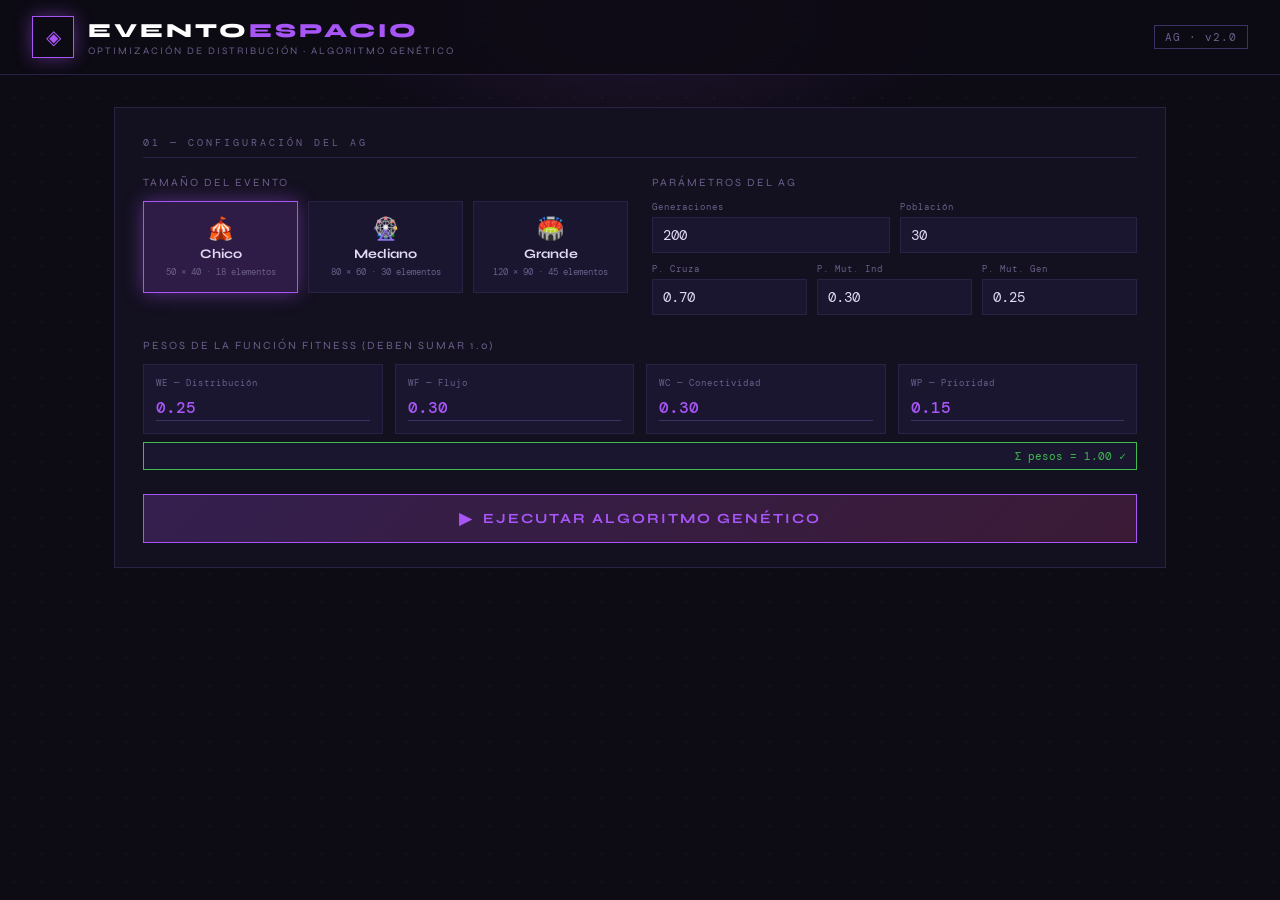
<file: nuevo/templates/index.html>
<!DOCTYPE html>
<html lang="es">
<head>
  <meta charset="UTF-8" />
  <meta name="viewport" content="width=device-width, initial-scale=1.0" />
  <title>EventoEspacio — AG v2</title>
  <link rel="preconnect" href="https://fonts.googleapis.com" />
  <link rel="preconnect" href="https://fonts.gstatic.com" crossorigin />
  <link href="https://fonts.googleapis.com/css2?family=DM+Mono:wght@300;400;500&family=Syne:wght@400;600;700;800&display=swap" rel="stylesheet" />

  <style>
  *, *::before, *::after { margin:0; padding:0; box-sizing:border-box; }

  :root {
    --bg:        #0d0b14;
    --surface:   #13101f;
    --surface2:  #1a1630;
    --border:    #2a2245;
    --border2:   #3d3165;
    --purple:    #a855f7;
    --purple-d:  rgba(168,85,247,.18);
    --pink:      #ec4899;
    --cyan:      #67e8f9;
    --green:     #3fb950;
    --orange:    #f0883e;
    --text:      #e2d9f3;
    --muted:     #6b5f8a;
    --font-ui:   'Syne', sans-serif;
    --font-mono: 'DM Mono', monospace;
    --radius:    4px;
    --glow-p:    0 0 18px rgba(168,85,247,.45);
  }

  body {
    background: var(--bg);
    color: var(--text);
    font-family: var(--font-ui);
    min-height: 100vh;
    overflow-x: hidden;
  }
  body::before {
    content:'';
    position:fixed; inset:0;
    background-image: radial-gradient(circle,rgba(168,85,247,.07) 1px,transparent 1px);
    background-size: 28px 28px;
    pointer-events:none; z-index:0;
  }
  body::after {
    content:'';
    position:fixed; top:-120px; left:50%; transform:translateX(-50%);
    width:700px; height:280px;
    background:radial-gradient(ellipse,rgba(168,85,247,.13) 0%,transparent 70%);
    pointer-events:none; z-index:0;
  }

  header {
    position:sticky; top:0;
    z-index:100;
    display:flex; align-items:center; justify-content:space-between;
    padding:16px 32px;
    background:rgba(13,11,20,.88);
    backdrop-filter:blur(14px);
    border-bottom:1px solid var(--border);
  }
  .logo { display:flex; align-items:center; gap:14px; }
  .logo-icon {
    width:42px; height:42px;
    border:1.5px solid var(--purple);
    display:grid; place-items:center;
    font-size:20px; color:var(--purple);
    box-shadow:var(--glow-p);
    animation:icon-pulse 3.5s ease-in-out infinite;
  }
  @keyframes icon-pulse {
    0%,100%{ box-shadow:var(--glow-p); }
    50%    { box-shadow:0 0 32px rgba(168,85,247,.7); }
  }
  .logo-title { font-size:20px; font-weight:800; letter-spacing:3px; text-transform:uppercase; color:#fff; }
  .logo-title span { color:var(--purple); }
  .logo-sub { font-size:10px; letter-spacing:2px; color:var(--muted); text-transform:uppercase; margin-top:2px; }
  .header-badge {
    font-family:var(--font-mono); font-size:11px;
    padding:4px 10px; border:1px solid var(--border2);
    color:var(--muted); letter-spacing:1px;
  }

  main { position:relative; z-index:1; max-width:1100px; margin:0 auto; padding:32px 24px 80px; }

  .section-label {
    font-family:var(--font-mono); font-size:10px; letter-spacing:3px;
    color:var(--muted); text-transform:uppercase;
    margin-bottom:18px; padding-bottom:8px;
    border-bottom:1px solid var(--border);
  }

  .config-panel {
    background:var(--surface); border:1px solid var(--border);
    padding:28px 28px 24px; margin-bottom:24px;
  }
  .config-grid { display:grid; grid-template-columns:1fr 1fr; gap:24px; margin-bottom:24px; }
  @media(max-width:640px){ .config-grid { grid-template-columns:1fr; } }

  .config-group label {
    display:block; font-size:11px; letter-spacing:2px; text-transform:uppercase;
    color:var(--muted); margin-bottom:12px;
  }
  .input-row { display:flex; gap:10px; align-items:center; flex-wrap:wrap; }
  .input-field { display:flex; flex-direction:column; gap:4px; flex:1; min-width:80px; }
  .input-hint { font-family:var(--font-mono); font-size:9px; color:var(--muted); letter-spacing:1px; }
  .input-field input, .input-field select {
    background:var(--surface2); border:1px solid var(--border);
    color:var(--text); font-family:var(--font-mono); font-size:14px;
    padding:8px 10px; width:100%; outline:none;
    transition:border-color .2s;
  }
  .input-field input:focus, .input-field select:focus { border-color:var(--purple); }
  .input-sep { color:var(--muted); font-size:16px; padding-top:16px; }

  .config-weights { grid-column:1/-1; }
  .weights-grid { display:grid; grid-template-columns:repeat(4,1fr); gap:12px; }
  @media(max-width:600px){ .weights-grid { grid-template-columns:repeat(2,1fr); } }
  .weight-item {
    background:var(--surface2); border:1px solid var(--border);
    padding:12px; display:flex; flex-direction:column; gap:6px;
  }
  .weight-label { font-family:var(--font-mono); font-size:9px; color:var(--muted); letter-spacing:1px; }
  .weight-item input[type=number] {
    background:transparent; border:none; border-bottom:1px solid var(--border2);
    color:var(--purple); font-family:var(--font-mono); font-size:16px;
    font-weight:500; width:100%; outline:none; padding:2px 0;
  }
  #pesoTotal {
    font-family:var(--font-mono); font-size:11px; padding:6px 10px; background:var(--surface2);
    border:1px solid var(--border); color:var(--muted);
    margin-top:8px; text-align:right;
  }
  #pesoTotal.ok  { color:var(--green); border-color:var(--green); }
  #pesoTotal.err { color:#f85149;      border-color:#f85149; }

  .csv-group { grid-column:1/-1; }
  .csv-row { display:flex; gap:16px; flex-wrap:wrap; }
  .csv-field { flex:1; min-width:200px; display:flex; flex-direction:column; gap:6px; }
  .csv-field label { font-family:var(--font-mono); font-size:9px; color:var(--muted); letter-spacing:1px; }
  .csv-field input[type=file] {
    background:var(--surface2); border:1px solid var(--border);
    color:var(--muted); font-family:var(--font-mono); font-size:11px;
    padding:7px 10px; cursor:pointer; width:100%;
  }

  .run-btn {
    display:flex; align-items:center; justify-content:center; gap:10px;
    width:100%; padding:14px;
    background:linear-gradient(135deg,rgba(168,85,247,.22),rgba(236,72,153,.18));
    border:1px solid var(--purple); color:var(--purple);
    font-family:var(--font-ui); font-size:14px; font-weight:700;
    letter-spacing:2px; text-transform:uppercase;
    cursor:pointer; transition:all .2s;
  }
  .run-btn:hover:not(:disabled) {
    background:linear-gradient(135deg,rgba(168,85,247,.38),rgba(236,72,153,.3));
    box-shadow:var(--glow-p);
  }
  .run-btn:disabled { opacity:.5; cursor:not-allowed; }
  .run-icon { font-size:16px; }
  .run-icon.spin { display:inline-block; animation:spin 1s linear infinite; }
  @keyframes spin{ to{ transform:rotate(360deg); } }

  .status-bar {
    display:none; align-items:center; gap:14px;
    background:var(--surface); border:1px solid var(--border);
    padding:14px 20px; margin-bottom:20px;
    font-family:var(--font-mono); font-size:12px; color:var(--muted);
  }
  .status-spinner {
    width:16px; height:16px; border:2px solid var(--border2); border-top-color:var(--purple);
    border-radius:50%; animation:spin 0.8s linear infinite; flex-shrink:0;
  }

  .results-section { display:none; }

  .tabs { display:flex; gap:8px; margin-bottom:16px; flex-wrap:wrap; }
  .tab {
    flex:1; min-width:80px; padding:12px 16px;
    background:var(--surface2); border:1px solid var(--border);
    color:var(--muted); font-family:var(--font-mono); font-size:11px;
    cursor:pointer; text-align:center; transition:all .2s;
  }
  .tab.active {
    background:var(--purple-d); border-color:var(--purple);
    color:var(--purple); box-shadow:var(--glow-p);
  }
  .tab-rank { display:block; font-size:16px; font-weight:700; font-family:var(--font-ui); }
  .tab-score { display:block; font-size:10px; margin-top:3px; }

  .result-layout { display:grid; grid-template-columns:1fr 280px; gap:20px; }
  @media(max-width:800px){ .result-layout { grid-template-columns:1fr; } }

  .map-wrapper { background:var(--surface); border:1px solid var(--border); padding:16px; }
  .map-header { display:flex; justify-content:space-between; align-items:center; margin-bottom:12px; }
  .map-header span { font-family:var(--font-mono); font-size:11px; }
  #mapTitle { color:var(--text); font-size:13px; font-weight:500; }
  #mapDims  { color:var(--muted); }
  .canvas-container { width:100%; overflow:auto; }
  .canvas-container svg { display:block; max-width:100%; }

  .legend { display:flex; flex-wrap:wrap; gap:10px; margin-top:12px; }
  .legend-item { display:flex; align-items:center; gap:6px; font-family:var(--font-mono); font-size:10px; color:var(--muted); }
  .legend-dot { width:10px; height:10px; border-radius:2px; flex-shrink:0; }

  .metrics-panel {
    background:var(--surface); border:1px solid var(--border);
    padding:18px; display:flex; flex-direction:column; gap:14px;
  }
  .metrics-header { font-size:10px; letter-spacing:2px; text-transform:uppercase; color:var(--muted); }

  .metric-row { display:flex; align-items:center; gap:10px; }
  .metric-bar-wrap { flex:1; display:flex; flex-direction:column; gap:4px; }
  .metric-label { font-family:var(--font-mono); font-size:9px; color:var(--muted); }
  .metric-bar-track { height:4px; background:var(--surface2); border-radius:2px; overflow:hidden; }
  .metric-bar { height:100%; background:linear-gradient(90deg,var(--purple),var(--pink)); border-radius:2px; transition:width .5s ease; }
  .metric-val { font-family:var(--font-mono); font-size:12px; color:var(--text); min-width:46px; text-align:right; }

  .metric-divider { height:1px; background:var(--border); }

  .fitness-total { display:flex; justify-content:space-between; align-items:baseline; }
  .fitness-label { font-size:9px; letter-spacing:2px; text-transform:uppercase; color:var(--muted); }
  .fitness-val   { font-family:var(--font-mono); font-size:22px; color:var(--purple); font-weight:500; }

  .penalizacion-row { display:flex; justify-content:space-between; }
  .pen-label { font-family:var(--font-mono); font-size:9px; color:var(--muted); }
  .pen-val   { font-family:var(--font-mono); font-size:12px; color:var(--cyan); }

  .elementos-list-header { font-size:9px; letter-spacing:2px; text-transform:uppercase; color:var(--muted); }
  .elementos-list { display:flex; flex-direction:column; gap:4px; max-height:260px; overflow-y:auto; }
  .elem-row { display:grid; grid-template-columns:10px 1fr auto auto auto; gap:6px; align-items:center; padding:4px 0; border-bottom:1px solid var(--border); font-family:var(--font-mono); font-size:10px; }
  .elem-dot { width:8px; height:8px; border-radius:2px; flex-shrink:0; }
  .elem-name { color:var(--text); white-space:nowrap; overflow:hidden; text-overflow:ellipsis; }
  .elem-pos  { color:var(--muted); }
  .elem-size { color:var(--muted); }
  .elem-rot  { color:var(--cyan); font-size:9px; }

  .chart-wrapper {
    background:var(--surface); border:1px solid var(--border);
    padding:16px; margin-top:20px;
  }
  .chart-wrapper svg { display:block; width:100%; }

  .dataset-cards { display:flex; gap:10px; flex-wrap:wrap; }
  .dataset-card {
    flex:1; min-width:110px; padding:14px 12px;
    background:var(--surface2); border:1px solid var(--border);
    cursor:pointer; text-align:center; transition:all .2s;
    display:flex; flex-direction:column; gap:4px; align-items:center;
  }
  .dataset-card:hover { border-color:var(--border2); }
  .dataset-card.active {
    background:var(--purple-d); border-color:var(--purple);
    box-shadow:var(--glow-p);
  }
  .ds-icon { font-size:22px; }
  .ds-name { font-size:13px; font-weight:700; color:var(--text); }
  .ds-desc { font-family:var(--font-mono); font-size:9px; color:var(--muted); }

  .error-bar {
    display:none; align-items:center; gap:10px;
    background:rgba(248,81,73,.12); border:1px solid #f85149;
    padding:12px 16px; margin-bottom:16px;
    font-family:var(--font-mono); font-size:12px; color:#f85149;
  }
  </style>
</head>
<body>

<header>
  <div class="logo">
    <div class="logo-icon">◈</div>
    <div>
      <div class="logo-title">Evento<span>Espacio</span></div>
      <div class="logo-sub">Optimización de distribución · Algoritmo Genético</div>
    </div>
  </div>
  <div class="header-badge">AG · v2.0</div>
</header>

<main>
  <section class="config-panel">
    <div class="section-label">01 — Configuración del AG</div>

    <div class="config-grid">
      <div class="config-group">
        <label>Tamaño del evento</label>
        <div class="dataset-cards" id="datasetCards">
          <div class="dataset-card active" onclick="seleccionarDataset('chico', this)">
            <span class="ds-icon">🎪</span>
            <span class="ds-name">Chico</span>
            <span class="ds-desc">50 × 40 · 18 elementos</span>
          </div>
          <div class="dataset-card" onclick="seleccionarDataset('mediano', this)">
            <span class="ds-icon">🎡</span>
            <span class="ds-name">Mediano</span>
            <span class="ds-desc">80 × 60 · 30 elementos</span>
          </div>
          <div class="dataset-card" onclick="seleccionarDataset('grande', this)">
            <span class="ds-icon">🏟️</span>
            <span class="ds-name">Grande</span>
            <span class="ds-desc">120 × 90 · 45 elementos</span>
          </div>
        </div>
        <input type="hidden" id="tamano" value="chico" />
      </div>

      <div class="config-group">
        <label>Parámetros del AG</label>
        <div class="input-row">
          <div class="input-field">
            <span class="input-hint">Generaciones</span>
            <input type="number" id="generaciones" value="200" min="10" max="2000" />
          </div>
          <div class="input-field">
            <span class="input-hint">Población</span>
            <input type="number" id="tam_poblacion" value="30" min="4" max="500" />
          </div>
        </div>
        <div class="input-row" style="margin-top:10px">
          <div class="input-field">
            <span class="input-hint">P. Cruza</span>
            <input type="number" id="p_cruza" value="0.70" min="0" max="1" step="0.05" />
          </div>
          <div class="input-field">
            <span class="input-hint">P. Mut. Ind</span>
            <input type="number" id="p_mut_ind" value="0.30" min="0" max="1" step="0.05" />
          </div>
          <div class="input-field">
            <span class="input-hint">P. Mut. Gen</span>
            <input type="number" id="p_mut_gen" value="0.25" min="0" max="1" step="0.05" />
          </div>
        </div>
      </div>

      <div class="config-group config-weights">
        <label>Pesos de la función fitness (deben sumar 1.0)</label>
        <div class="weights-grid">
          <div class="weight-item">
            <span class="weight-label">WE — Distribución</span>
            <input type="number" id="wE" value="0.25" min="0" max="1" step="0.05" oninput="actualizarSumaPesos()" />
          </div>
          <div class="weight-item">
            <span class="weight-label">WF — Flujo</span>
            <input type="number" id="wF" value="0.30" min="0" max="1" step="0.05" oninput="actualizarSumaPesos()" />
          </div>
          <div class="weight-item">
            <span class="weight-label">WC — Conectividad</span>
            <input type="number" id="wC" value="0.30" min="0" max="1" step="0.05" oninput="actualizarSumaPesos()" />
          </div>
          <div class="weight-item">
            <span class="weight-label">WP — Prioridad</span>
            <input type="number" id="wP" value="0.15" min="0" max="1" step="0.05" oninput="actualizarSumaPesos()" />
          </div>
        </div>
        <div id="pesoTotal" class="ok">Σ pesos = 1.00 ✓</div>
      </div>

    </div>

    <button class="run-btn" id="runBtn" onclick="ejecutarAG()">
      <span class="run-icon">▶</span>
      <span>Ejecutar Algoritmo Genético</span>
    </button>
  </section>

  <div class="status-bar" id="statusBar">
    <div class="status-spinner"></div>
    <span id="statusText">Inicializando…</span>
  </div>

  <div class="error-bar" id="errorBar">
    <span>⚠</span><span id="errorText"></span>
  </div>

  <section class="results-section" id="resultsSection">

    <div class="section-label">02 — Top 3 distribuciones</div>

    <div class="tabs" id="tabs">
      <button class="tab active" onclick="selectTab(0)">
        <span class="tab-rank">🥇 01</span>
        <span class="tab-score" id="score0">—</span>
      </button>
      <button class="tab" onclick="selectTab(1)">
        <span class="tab-rank">🥈 02</span>
        <span class="tab-score" id="score1">—</span>
      </button>
      <button class="tab" onclick="selectTab(2)">
        <span class="tab-rank">🥉 03</span>
        <span class="tab-score" id="score2">—</span>
      </button>
    </div>

    <div class="result-layout">
      <div class="map-wrapper">
        <div class="map-header">
          <span id="mapTitle">Distribución #1</span>
          <span id="mapDims">— × —</span>
        </div>
        <div class="canvas-container">
          <svg id="venueMap" xmlns="http://www.w3.org/2000/svg"></svg>
        </div>
        <div class="legend" id="legend"></div>
      </div>

      <div class="metrics-panel">
        <div class="metrics-header">Métricas del individuo</div>

        <div class="metric-row">
          <div class="metric-bar-wrap">
            <div class="metric-label">O1 · E_distribución</div>
            <div class="metric-bar-track"><div class="metric-bar" id="barE" style="width:0%"></div></div>
          </div>
          <span class="metric-val" id="valE">—</span>
        </div>

        <div class="metric-row">
          <div class="metric-bar-wrap">
            <div class="metric-label">O2 · F_flujo (separación real)</div>
            <div class="metric-bar-track"><div class="metric-bar" id="barF" style="width:0%"></div></div>
          </div>
          <span class="metric-val" id="valF">—</span>
        </div>

        <div class="metric-row">
          <div class="metric-bar-wrap">
            <div class="metric-label">O3 · C_conectividad (ent+sal)</div>
            <div class="metric-bar-track"><div class="metric-bar" id="barC" style="width:0%"></div></div>
          </div>
          <span class="metric-val" id="valC">—</span>
        </div>

        <div class="metric-row">
          <div class="metric-bar-wrap">
            <div class="metric-label">O4 · P_prioridad</div>
            <div class="metric-bar-track"><div class="metric-bar" id="barP" style="width:0%"></div></div>
          </div>
          <span class="metric-val" id="valP">—</span>
        </div>

        <div class="metric-divider"></div>

        <div class="fitness-total">
          <span class="fitness-label">FITNESS TOTAL</span>
          <span class="fitness-val" id="fitTotal">—</span>
        </div>

        <div class="penalizacion-row">
          <span class="pen-label">Factor superposición</span>
          <span class="pen-val" id="penVal">—</span>
        </div>

        <div class="elementos-list-header">Elementos colocados</div>
        <div class="elementos-list" id="elementosList"></div>
      </div>
    </div>

    <div class="section-label" style="margin-top:2.5rem">03 — Evolución del fitness</div>
    <div class="chart-wrapper">
      <svg id="fitnessChart" xmlns="http://www.w3.org/2000/svg"></svg>
    </div>

  </section>

</main>

<script>
const COLORES = {
  escenario:          "#a855f7",
  stand:              "#ec4899",
  stand_comida:       "#f97316",
  stand_artesania:    "#eab308",
  baño:               "#67e8f9",
  servicio:           "#67e8f9",
  salida:             "#f0883e",
  zona_comida:        "#f97316",
  zona_descanso:      "#22d3ee",
  zona_especial:      "#818cf8",
  primeros_auxilios:  "#4ade80",
  default:            "#a3a3a3",
};

function colorPara(tipo) {
  return COLORES[tipo] || COLORES.default;
}

let resultadoGlobal = null;
let tabActiva = 0;

function seleccionarDataset(tamano, el) {
  document.querySelectorAll(".dataset-card").forEach(c => c.classList.remove("active"));
  el.classList.add("active");
  document.getElementById("tamano").value = tamano;
}

function actualizarSumaPesos() {
  const s = ["wE","wF","wC","wP"].reduce((a,id)=>a+parseFloat(document.getElementById(id).value||0),0);
  const el = document.getElementById("pesoTotal");
  el.textContent = `Σ pesos = ${s.toFixed(2)} ${Math.abs(s-1)<0.01?"✓":"⚠ deben sumar 1.0"}`;
  el.className   = Math.abs(s-1)<0.01 ? "ok" : "err";
}

async function ejecutarAG() {
  const btn = document.getElementById("runBtn");
  btn.disabled = true;
  btn.innerHTML = '<span class="run-icon spin">◌</span><span>Ejecutando…</span>';

  document.getElementById("statusBar").style.display      = "flex";
  document.getElementById("errorBar").style.display       = "none";
  document.getElementById("resultsSection").style.display = "none";

  const mensajes = [
    "Inicializando población…",
    "Evaluando fitness inicial…",
    "Selección por torneo…",
    "Cruzamiento de individuos…",
    "Aplicando mutaciones + rotación…",
    "Calculando factor de superposición…",
    "Convergiendo hacia óptimos…",
    "Extrayendo top 3…"
  ];

  let mi = 0;
  const statusText = document.getElementById("statusText");
  const interval = setInterval(()=>{ statusText.textContent = mensajes[mi++ % mensajes.length]; }, 900);

  const payload = {
    tamano:        document.getElementById("tamano").value,
    tam_poblacion: parseInt(document.getElementById("tam_poblacion").value),
    p_cruza:       parseFloat(document.getElementById("p_cruza").value),
    p_mut_ind:     parseFloat(document.getElementById("p_mut_ind").value),
    p_mut_gen:     parseFloat(document.getElementById("p_mut_gen").value),
    generaciones:  parseInt(document.getElementById("generaciones").value),
    wE:            parseFloat(document.getElementById("wE").value),
    wF:            parseFloat(document.getElementById("wF").value),
    wC:            parseFloat(document.getElementById("wC").value),
    wP:            parseFloat(document.getElementById("wP").value),
  };

  try {
    const res  = await fetch("/ejecutar", {
      method: "POST",
      headers: {"Content-Type": "application/json"},
      body: JSON.stringify(payload)
    });

    const data = await res.json();
    clearInterval(interval);
    document.getElementById("statusBar").style.display = "none";

    if (!res.ok) throw new Error(data.error || `HTTP ${res.status}`);

    resultadoGlobal = data;
    mostrarResultados();

  } catch(err) {
    clearInterval(interval);
    document.getElementById("statusBar").style.display = "none";
    document.getElementById("errorBar").style.display  = "flex";
    document.getElementById("errorText").textContent   = err.message;
  } finally {
    btn.disabled = false;
    btn.innerHTML = '<span class="run-icon">▶</span><span>Ejecutar Algoritmo Genético</span>';
  }
}

function mostrarResultados() {
  const d = resultadoGlobal;

  d.top3.forEach((ind, i) => {
    document.getElementById(`score${i}`).textContent = ind.aptitud.toFixed(4);
  });

  document.getElementById("resultsSection").style.display = "block";
  selectTab(0);
  dibujarGraficaEvolucion(d.hist_mejor, d.hist_promedio, d.hist_peor);
}

function selectTab(idx) {
  tabActiva = idx;
  document.querySelectorAll(".tab").forEach((t, i) => t.classList.toggle("active", i===idx));
  
  const d   = resultadoGlobal;
  const ind = d.top3[idx];
  
  const metricas = {
    O1: ind.O1,
    O2: ind.O2,
    O3: ind.O3,
    O4: ind.O4,
    aptitud: ind.aptitud,
    factor: ind.factor_superposicion
  };
  
  renderMapa(ind.tabla, d.restricciones, d.ancho, d.alto);
  renderMetricas(metricas, ind.tabla);
}

function renderMapa(tabla, restricciones, W, H) {
  const svg    = document.getElementById("venueMap");
  const MAX_W  = svg.parentElement.clientWidth || 600;
  const CELL   = Math.max(4, Math.floor(MAX_W / W));

  const svgW   = W * CELL;
  const svgH   = H * CELL;

  svg.setAttribute("width",   svgW);
  svg.setAttribute("height",  svgH);
  svg.setAttribute("viewBox", `0 0 ${svgW} ${svgH}`);
  svg.innerHTML = "";

  const s = (tag, attrs) => {
    const el = document.createElementNS("http://www.w3.org/2000/svg", tag);
    Object.entries(attrs).forEach(([k,v]) => el.setAttribute(k, v));
    return el;
  };

  svg.appendChild(s("rect", {x:0,y:0,width:svgW,height:svgH,fill:"#0d1117"}));

  for (let x=0; x<=W; x++) svg.appendChild(s("line",{x1:x*CELL,y1:0,x2:x*CELL,y2:svgH,stroke:x%5===0?"#1e2530":"#161b22","stroke-width":"0.5"}));
  for (let y=0; y<=H; y++) svg.appendChild(s("line",{x1:0,y1:y*CELL,x2:svgW,y2:y*CELL,stroke:y%5===0?"#1e2530":"#161b22","stroke-width":"0.5"}));

  (restricciones||[]).forEach(r => {
    const x1 = r.x1 != null ? r.x1 : r.x;
    const y1 = r.y1 != null ? r.y1 : r.y;
    const x2 = r.x2 != null ? r.x2 : r.x + 1;
    const y2 = r.y2 != null ? r.y2 : r.y + 1;
    const rx = x1*CELL, ry = y1*CELL;
    const rw = Math.max((x2-x1)*CELL, CELL);
    const rh = Math.max((y2-y1)*CELL, CELL);
    const cx = rx + rw/2, cy = ry + rh/2;

    if (r.tipo === "zona_restringida") {
      svg.appendChild(s("rect",{x:rx,y:ry,width:rw,height:rh,fill:"#da3633",opacity:"0.3",stroke:"#f85149","stroke-width":"0.8"}));
      const lbl = s("text",{x:cx,y:cy,"text-anchor":"middle","dominant-baseline":"middle","font-size":Math.max(CELL*.5,6),"fill":"#f85149","font-family":"DM Mono"});
      lbl.textContent = "Z.R."; svg.appendChild(lbl);
    }
    if (r.tipo === "columna") {
      svg.appendChild(s("rect",{x:rx,y:ry,width:rw,height:rh,fill:"#30363d",stroke:"#8b949e","stroke-width":"0.8"}));
    }
    if (r.tipo === "entrada") {
      svg.appendChild(s("circle",{cx,cy,r:Math.max(CELL*.7,4),fill:"#3fb950",opacity:"0.85"}));
      if (CELL >= 6) { const l=s("text",{x:cx,y:cy+CELL*1.2,"text-anchor":"middle","font-size":Math.max(CELL*.4,5),"fill":"#3fb950","font-family":"DM Mono"}); l.textContent="ENT"; svg.appendChild(l); }
    }
    if (r.tipo === "salida") {
      svg.appendChild(s("circle",{cx,cy,r:Math.max(CELL*.7,4),fill:"#f0883e",opacity:"0.85"}));
      if (CELL >= 6) { const l=s("text",{x:cx,y:cy+CELL*1.2,"text-anchor":"middle","font-size":Math.max(CELL*.4,5),"fill":"#f0883e","font-family":"DM Mono"}); l.textContent="SAL"; svg.appendChild(l); }
    }
  });

  tabla.forEach(e => {
    const color = colorPara(e.tipo);
    const ex = e.x*CELL, ey = e.y*CELL;
    const ew = e.ancho*CELL, eh = e.alto*CELL;

    svg.appendChild(s("rect",{x:ex+.5,y:ey+.5,width:ew-1,height:eh-1,fill:color,opacity:"0.82",rx:"2",stroke:"rgba(255,255,255,0.15)","stroke-width":"0.8"}));

    const nombre = (e.nombre || e.tipo || String(e.id));
    const label  = nombre.length > 12 ? nombre.slice(0,11)+"…" : nombre;
    if (ew >= CELL*2 && eh >= CELL) {
      const fs = Math.min(Math.max(CELL*.45,5), 11);
      const lbl = s("text",{x:ex+ew/2,y:ey+eh/2,"text-anchor":"middle","dominant-baseline":"middle","font-size":fs,"fill":"white","font-family":"DM Mono","font-weight":"500"});
      lbl.textContent = label; svg.appendChild(lbl);
    }
    if (e.rotado && ew >= CELL*1.5) {
      const rl = s("text",{x:ex+ew-CELL*.3,y:ey+CELL*.55,"font-size":Math.max(CELL*.4,4),"fill":"rgba(103,232,249,.9)","font-family":"DM Mono"});
      rl.textContent="↺"; svg.appendChild(rl);
    }
  });

  svg.appendChild(s("rect",{x:.5,y:.5,width:svgW-1,height:svgH-1,fill:"none",stroke:"#58a6ff","stroke-width":"1.5"}));

  document.getElementById("mapTitle").textContent = `Distribución #${tabActiva+1}`;
  document.getElementById("mapDims").textContent  = `${W} × ${H} celdas`;

  const tipos = [...new Set(tabla.map(e=>e.tipo))];
  document.getElementById("legend").innerHTML =
    tipos.map(t=>`<div class="legend-item"><span class="legend-dot" style="background:${colorPara(t)}"></span><span>${t.replace(/_/g," ")}</span></div>`).join("") +
    `<div class="legend-item"><span class="legend-dot" style="background:#da3633;opacity:.5"></span><span>zona restringida</span></div>
     <div class="legend-item"><span class="legend-dot" style="background:#30363d"></span><span>columna</span></div>
     <div class="legend-item"><span class="legend-dot" style="background:#3fb950"></span><span>entrada</span></div>
     <div class="legend-item"><span class="legend-dot" style="background:#f0883e"></span><span>salida emergencia</span></div>`;
}

function renderMetricas(m, tabla) {
  const set = (id, val, barId) => {
    document.getElementById(id).textContent  = val != null ? val.toFixed(4) : "—";
    document.getElementById(barId).style.width = val != null ? (val*100).toFixed(1)+"%" : "0%";
  };
  set("valE", m.O1, "barE");
  set("valF", m.O2, "barF");
  set("valC", m.O3, "barC");
  set("valP", m.O4, "barP");

  document.getElementById("fitTotal").textContent = m.aptitud.toFixed(6);
  document.getElementById("penVal").textContent   = m.factor != null ? m.factor.toFixed(4) : "—";

  document.getElementById("elementosList").innerHTML = tabla.map(e=>`
    <div class="elem-row">
      <span class="elem-dot" style="background:${colorPara(e.tipo)}"></span>
      <span class="elem-name" title="${e.nombre||e.tipo}">${(e.nombre||e.tipo).slice(0,18)}</span>
      <span class="elem-pos">(${e.x},${e.y})</span>
      <span class="elem-size">${e.ancho}×${e.alto}</span>
      <span class="elem-rot">${e.rotado?"↺":""}</span>
    </div>`).join("");
}

function dibujarGraficaEvolucion(histMejor, histProm, histPeor) {
  const container = document.getElementById("fitnessChart").parentElement;
  const W   = container.clientWidth || 800;
  const H   = 230;
  const PAD = {top:22, right:28, bottom:38, left:46};

  const IW  = W - PAD.left - PAD.right;
  const IH  = H - PAD.top  - PAD.bottom;
  const n   = histMejor.length;

  if (n < 2) return;

  const svg = document.getElementById("fitnessChart");
  svg.setAttribute("width",   W);
  svg.setAttribute("height",  H);
  svg.setAttribute("viewBox", `0 0 ${W} ${H}`);
  svg.innerHTML = "";

  const s = (tag, attrs, text) => {
    const el = document.createElementNS("http://www.w3.org/2000/svg", tag);
    Object.entries(attrs).forEach(([k,v]) => el.setAttribute(k,v));
    if (text !== undefined) el.textContent = text;
    return el;
  };

  svg.appendChild(s("rect",{x:0,y:0,width:W,height:H,fill:"#0d1117"}));

  const minY = Math.min(...histPeor) * 0.95;
  const maxY = Math.min(Math.max(...histMejor) * 1.02, 1.0);

  const px   = i => PAD.left + (i/(n-1))*IW;
  const py   = v => PAD.top  + IH - ((v - minY)/(maxY - minY))*IH;

  [0, .25, .5, .75, 1].forEach(t => {
    const y = py(minY + (maxY-minY)*t);
    svg.appendChild(s("line",{x1:PAD.left,y1:y,x2:PAD.left+IW,y2:y,stroke:"#1e2530","stroke-width":"0.8","stroke-dasharray":"3,4"}));
    svg.appendChild(s("text",{x:PAD.left-6,y:y+4,"text-anchor":"end","font-size":"9","fill":"#6e7681","font-family":"DM Mono"}, (minY+(maxY-minY)*t).toFixed(2)));
  });

  const polyline = (data, color, dash, width="1.6") => {
    const d = data.map((v,i)=>`${i===0?"M":"L"}${px(i)},${py(v)}`).join(" ");
    const attrs = {d,fill:"none",stroke:color,"stroke-width":width};
    if (dash) attrs["stroke-dasharray"] = dash;
    svg.appendChild(s("path",attrs));
  };

  const area = histMejor.map((v,i)=>`${i===0?"M":"L"}${px(i)},${py(v)}`).join(" ")
    + ` L${px(n-1)},${PAD.top+IH} L${PAD.left},${PAD.top+IH} Z`;
  svg.appendChild(s("path",{d:area,fill:"#a855f7",opacity:"0.07"}));

  polyline(histPeor,  "#f97316", "2,4", "1.2");
  polyline(histProm,  "#3fb950", "4,4", "1.3");
  polyline(histMejor, "#58a6ff", null,  "2");

  const maxV = Math.max(...histMejor);
  const maxI = histMejor.indexOf(maxV);
  svg.appendChild(s("circle",{cx:px(maxI),cy:py(maxV),r:"3.5",fill:"#f0883e"}));
  svg.appendChild(s("text",{x:px(maxI)+7,y:py(maxV)-5,"font-size":"9","fill":"#f0883e","font-family":"DM Mono"}, maxV.toFixed(4)));

  svg.appendChild(s("line",{x1:PAD.left,y1:PAD.top,x2:PAD.left,y2:PAD.top+IH,stroke:"#30363d","stroke-width":"1"}));
  svg.appendChild(s("line",{x1:PAD.left,y1:PAD.top+IH,x2:PAD.left+IW,y2:PAD.top+IH,stroke:"#30363d","stroke-width":"1"}));

  [0, Math.floor(n/4), Math.floor(n/2), Math.floor(3*n/4), n-1].forEach(i=>{
    svg.appendChild(s("text",{x:px(i),y:PAD.top+IH+14,"text-anchor":"middle","font-size":"9","fill":"#6e7681","font-family":"DM Mono"}, i));
  });

  svg.appendChild(s("text",{x:PAD.left+IW/2,y:H-4,"text-anchor":"middle","font-size":"9","fill":"#6e7681","font-family":"DM Mono"},"Generación"));

  const leyItems = [
    {color:"#58a6ff", label:"Mejor"},
    {color:"#3fb950", label:"Promedio", dash:"4,3"},
    {color:"#f97316", label:"Peor",     dash:"2,4"},
  ];

  leyItems.forEach((item,i)=>{
    const lx = PAD.left + IW - 200 + i*68;
    const ly = 12; 
    const la = {x1:lx,y1:ly,x2:lx+16,y2:ly,stroke:item.color,"stroke-width":"1.8"};
    if (item.dash) la["stroke-dasharray"] = item.dash;
    svg.appendChild(s("line",la));
    svg.appendChild(s("text",{x:lx+20,y:ly+4,"font-size":"9","fill":"#8b949e","font-family":"DM Mono"}, item.label));
  });
}

actualizarSumaPesos();
</script>

</body>
</html>
</file>
